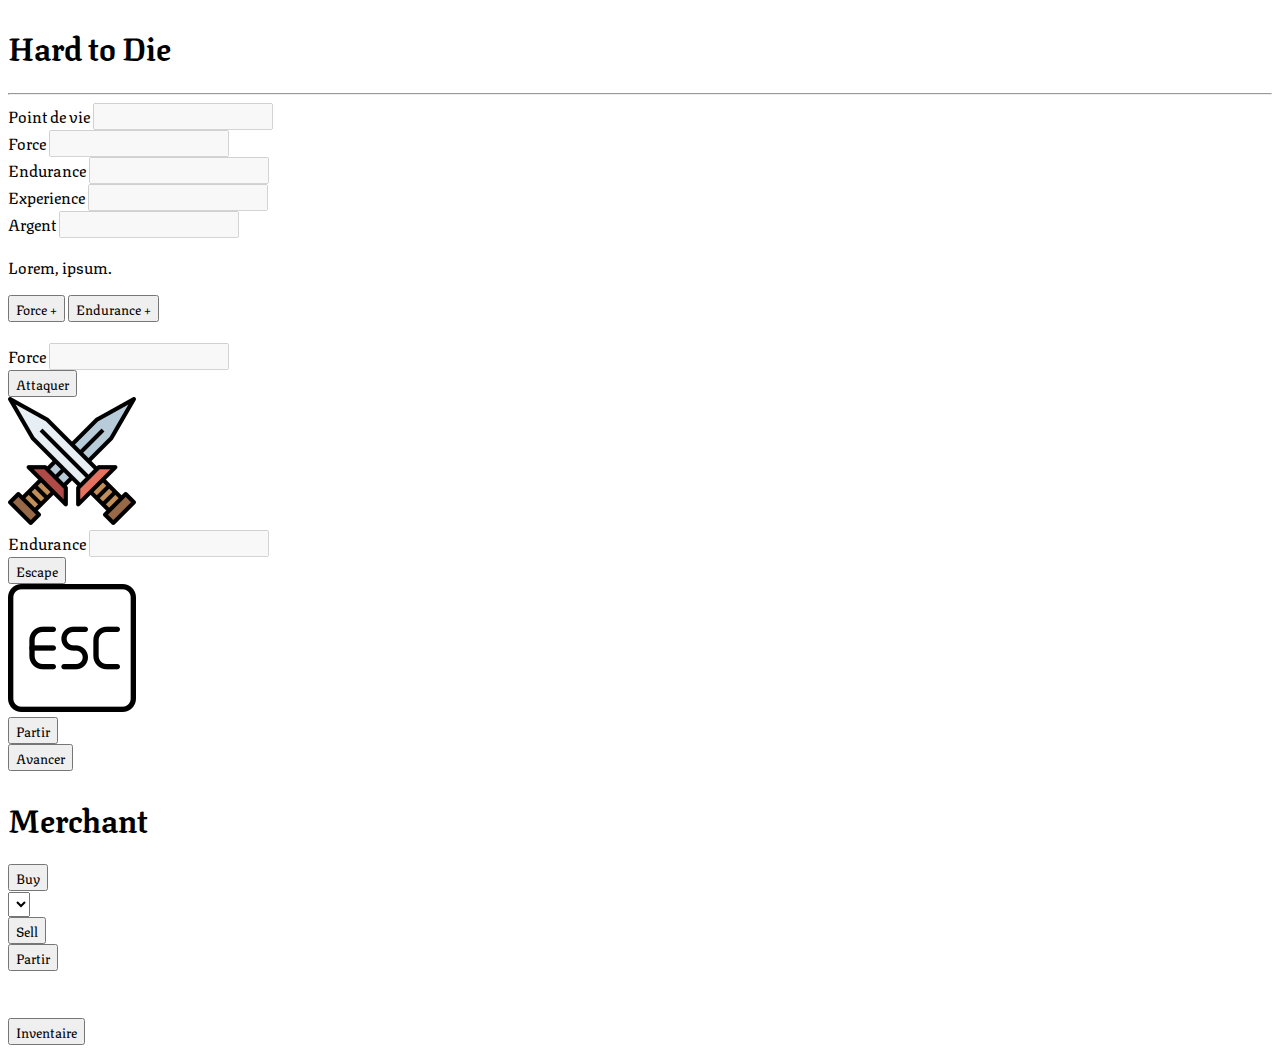
<file: index.html>
<!DOCTYPE html>
<html lang="fr">
<head>
    <meta charset="UTF-8">
    <meta http-equiv="X-UA-Compatible" content="IE=edge">
    <meta name="viewport" content="width=device-width, initial-scale=1.0">
    <link rel="stylesheet" href="styles.css">
    <link href="https://cdn.jsdelivr.net/npm/bootstrap@5.1.3/dist/css/bootstrap.min.css" rel="stylesheet" integrity="sha384-1BmE4kWBq78iYhFldvKuhfTAU6auU8tT94WrHftjDbrCEXSU1oBoqyl2QvZ6jIW3" crossorigin="anonymous">
    <link rel="preconnect" href="https://fonts.googleapis.com">
    <link rel="preconnect" href="https://fonts.gstatic.com" crossorigin>
    <link href="https://fonts.googleapis.com/css2?family=Texturina:ital,wght@0,100;0,200;0,300;0,400;0,500;0,600;0,700;0,800;0,900;1,100;1,200;1,300;1,400;1,500;1,600;1,700;1,800;1,900&display=swap" rel="stylesheet">
    <title>Hard to Die</title>
</head>
<body id="background">
    <header class="container-fluid text-center mt-3 mb-5">
        <h1 class="fw-bolder display-4 text-decoration-underline">
            Hard to Die
        </h1>
    </header> <div class="d-flex justify-content-center"><hr class="w-75"></div>

    <main class="container-fluid">
        <div class="row">
            <div class="col-6 mt-4">
                <div class="row text-center">
                    <div class="col">
                        <label for="vie" class="form-label text-decoration-underline fw-bold">Point de vie</label>
                        <input type="text" id="vie" class="form-control text-center fw-bold" disabled>
                    </div>
                    <div class="col">
                        <label for="force" class="form-label text-decoration-underline fw-bold">Force</label>
                        <input type="text" id="force" class="form-control text-center fw-bold" disabled>
                    </div>
                    <div class="col">
                        <label for="endurance" class="form-label text-decoration-underline fw-bold">Endurance</label>
                        <input type="text" id="endurance" class="form-control text-center fw-bold" disabled>
                    </div>
                    <div class="col">
                        <label for="experience" class="form-label text-decoration-underline fw-bold">Experience</label>
                        <input type="text" id="experience" class="form-control text-center fw-bold" disabled>
                    </div>
                    <div class="col">
                        <label for="argent" class="form-label text-decoration-underline fw-bold">Argent</label>
                        <input type="text" id="argent" class="form-control text-center fw-bold" disabled>
                    </div>
                </div>
            </div>
            <div class="col-6 d-flex justify-content-end">
                <div class="row">
                    <div class="row">
                        <div class="col-12">
                            <p class="text-center fw-bold text-decoration-underline">Lorem, ipsum.</p>
                        </div> 
                    </div>
                    <div class="row">
                        <div class="col-12 d-flex justify-content-center">
                            <button id="force+" class="btn btn-dark me-2">Force +</button>
                            <button id="endurance+" class="btn btn-dark">Endurance +</button>
                        </div>
                    </div>
                     <div class="text-center mt-3">
                    <div id="info" class="fw-bold"></div>
                    </div> 
                </div>
            </div>
        </div>
    </main>

    <section id="center" class="container-fluid d-flex justify-content-center align-items-center">

        <div id="monstre" class="card bg-transparent border-0 me-5 d-none">
            <div class="card-body">
                <div class="row justify-content-center mb-3">
                    <div class="col-10">
                        <div class="card-header text-center">
                            <h1 id="nomMons"></h1>
                        </div>
                    </div>
                </div>
                <div class="row justify-content-center">
                    <div class="col-5 me-3">
                        <div class="row mb-3">
                            <label for="forceM" class="form-label text-decoration-underline text-center fw-bold">Force</label>
                            <input type="text" id="forceM" class="form-control text-center fw-bold" disabled>
                        </div>
                        <div class="row">
                            <div class="col-8">
                                <button id="attaquer" class="btn btn-secondary text-white">Attaquer</button>
                            </div>
                            <div class="col-4 d-flex align-items-center">
                                <img class="img-fluid w-50" src="/img/combat.png" alt="combat">
                            </div>
                        </div>
                    </div>
                    <div class="col-5 me-3">
                        <div class="row mb-3">
                            <label for="enduranceM" class="form-label text-decoration-underline text-center fw-bold">Endurance</label>
                            <input type="text" id="enduranceM" class="form-control text-center fw-bold" disabled>
                        </div>
                        <div class="row">
                            <div class="col-8">
                                <button class="btn btn-secondary text-white">Escape</button>
                            </div>
                            <div class="col-4 d-flex align-items-center">
                                <img class="img-fluid w-50" src="/img/escape.png" alt="combat">
                            </div>
                        </div>
                    </div>
                </div>
                <div class="card-footer d-flex justify-content-center mt-3">
                    <div class="row">
                        <div class="col-8">
                            <button id="partir1" class="btn btn-danger">Partir</button>
                        </div>
                    </div>
                </div>
            </div>
        </div>
        <div class="row">
            <div class="row">
                <div class="col">
                    <button id="avancer" class="btn btn-dark p-4 btn-lg mb-1 d-block">Avancer</button>
                </div>
            </div> 
        </div>
        <div id="merch" class="card bg-transparent border-0 d-none">
            <div class="card-body">
                <div class="row justify-content-center mb-3">
                    <div class="col-10">
                        <div class="card-header text-center">
                            <h1>Merchant</h1>
                        </div>
                    </div>
                </div>
                
                <div class="row justify-content-center">
                    <div class="col-5 me-3">
                        <div id="selectM" class="row mb-3">
                            
                        </div>
                        <div class="row">
                            <button id="acheter" class="btn btn-secondary text-white">Buy</button>
                        </div>
                    </div>
                    <div class="col-5 me-3">
                        <div class="row mb-3">
                            <select id="selectH" class="form-select"></select>
                        </div>
                        <div class="row">
                            <button id="vendre" class="btn btn-secondary text-white">Sell</button>
                        </div>
                    </div>
                </div>
                <div class="card-footer d-flex justify-content-center">
                    <div class="row">
                        <div class="col-8">
                            <button id="partir" class="btn btn-danger">Partir</button>
                        </div>
                        <div class="text-center">
                            <div id="MercInf" class="fw-bold"></div>
                        </div>
                    </div>
                </div>
            </div>
        </div>
    </section>
    <section class="text-center">
        <div id="merOrMons" class="h1 fw-bold pb-3"></div>
    </section>

    <footer>
        <div class="row">
            <div class="d-flex ms-3 mb-3 col justify-content-start">
                <button class="btn btn-lg btn-outline-dark">Inventaire</button>
            </div>
    
            <!--<div class="d-flex justify-ccontent-end">
                <div class="col">
                    <label for="vie" class="form-label text-decoration-underline fw-bold">Point de vie</label>
                    <input type="text" id="vie" class="form-control text-center fw-bold" disabled>
                </div>
                <div class="col">
                    <label for="force" class="form-label text-decoration-underline fw-bold">Force</label>
                    <input type="text" id="force" class="form-control text-center fw-bold" disabled>
                </div>
                <div class="col">
                    <label for="endurance" class="form-label text-decoration-underline fw-bold">Endurance</label>
                    <input type="text" id="endurance" class="form-control text-center fw-bold" disabled>
                </div>
            </div>
        </div>-->
    </footer>

    <script type="module" src="game.js"></script>
    <script src="https://cdn.jsdelivr.net/npm/bootstrap@5.1.3/dist/js/bootstrap.bundle.min.js" integrity="sha384-ka7Sk0Gln4gmtz2MlQnikT1wXgYsOg+OMhuP+IlRH9sENBO0LRn5q+8nbTov4+1p" crossorigin="anonymous"></script>
</body>
</html>
</file>
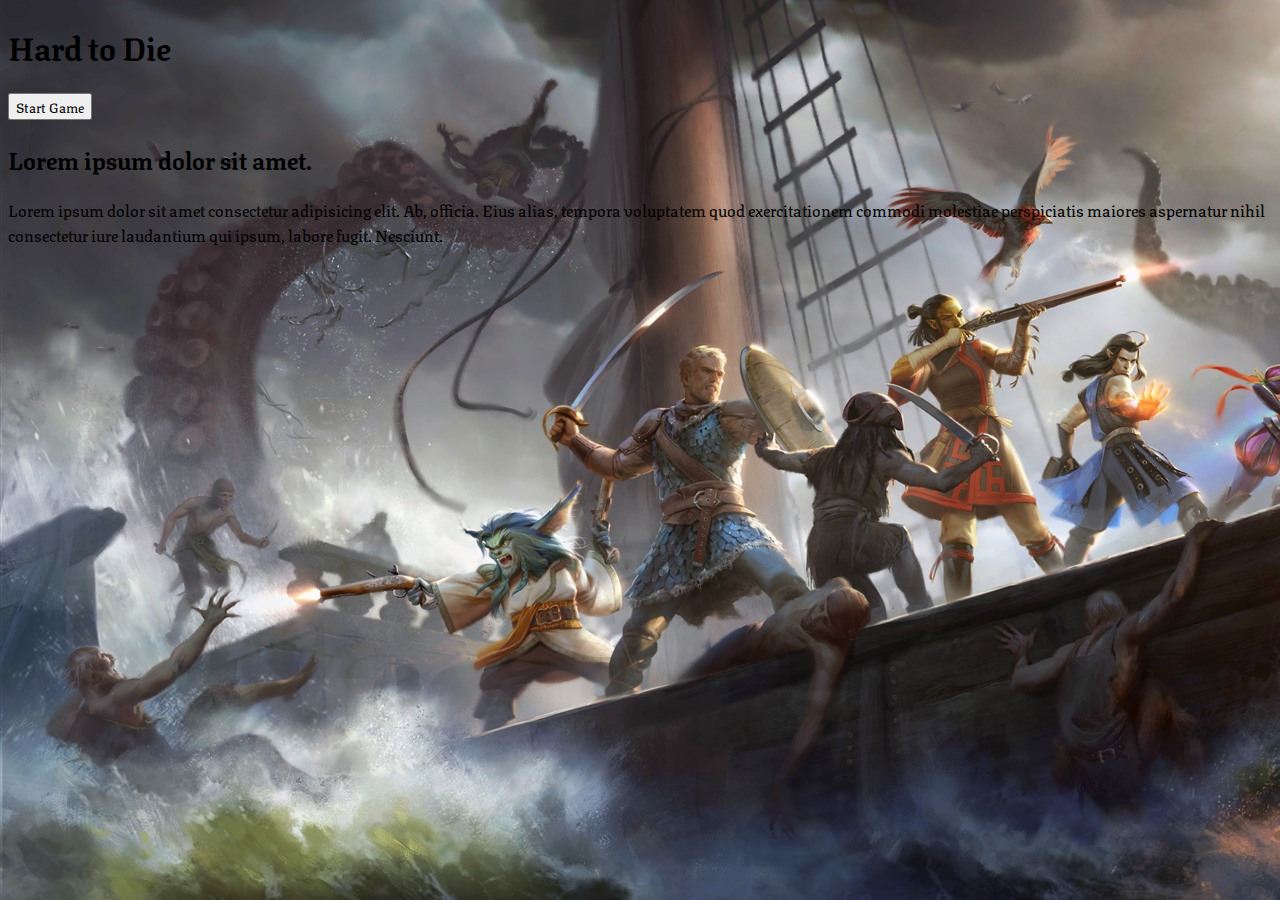
<file: Start.html>
<!DOCTYPE html>
<html lang="fr">
<head>
    <meta charset="UTF-8">
    <meta http-equiv="X-UA-Compatible" content="IE=edge">
    <meta name="viewport" content="width=device-width, initial-scale=1.0">
    <link rel="stylesheet" href="styles2.css">
    <link href="https://cdn.jsdelivr.net/npm/bootstrap@5.1.3/dist/css/bootstrap.min.css" rel="stylesheet" integrity="sha384-1BmE4kWBq78iYhFldvKuhfTAU6auU8tT94WrHftjDbrCEXSU1oBoqyl2QvZ6jIW3" crossorigin="anonymous">
    <link rel="preconnect" href="https://fonts.googleapis.com">
    <link rel="preconnect" href="https://fonts.gstatic.com" crossorigin>
    <link href="https://fonts.googleapis.com/css2?family=Texturina:ital,wght@0,100;0,200;0,300;0,400;0,500;0,600;0,700;0,800;0,900;1,100;1,200;1,300;1,400;1,500;1,600;1,700;1,800;1,900&display=swap" rel="stylesheet">
    <title>Hard to Die</title>
</head>
<body id="background1">
    <section class="bg-dark bg-opacity-75 vh-100 ">
        <header class="container-fluid text-center">
            <h1 class="fw-bolder text-white display-1 text-decoration-underline">
                Hard to Die
            </h1>
        </header>

        <main id="main" class="container-fluid d-flex align-items-center vh-75">

            <div class="row mt-5">
                <div class="row mb-5 justify-content-center">
                    <div class="col-6 d-flex justify-content-center">
                        <a class="text-decoration-none" href="index.html"><button type="button" id="start" class="btn btn-lg btn-danger p-4">Start Game</button></a>
                        </div>
                    </div>
                

                <div class="row justify-content-center">
                    <div class="card col-6 bg-transparent border-0">
                        <div class="card-body text-center text-white">
                            <div class="card-header">
                                <h2>Lorem ipsum dolor sit amet.</h2>	
                            </div>
                            <div class="card-text">
                                <p>Lorem ipsum dolor sit amet consectetur adipisicing elit. Ab, officia. Eius alias, tempora voluptatem quod exercitationem commodi molestiae perspiciatis maiores aspernatur nihil consectetur iure laudantium qui ipsum, labore fugit. Nesciunt.</p>
                            </div>
                        </div>
                    </div>
                </div>
            </div>
        </main>
    </section>

    <script type="module" src="game.js"></script>
    <script src="https://cdn.jsdelivr.net/npm/bootstrap@5.1.3/dist/js/bootstrap.bundle.min.js" integrity="sha384-ka7Sk0Gln4gmtz2MlQnikT1wXgYsOg+OMhuP+IlRH9sENBO0LRn5q+8nbTov4+1p" crossorigin="anonymous"></script>
</body>
</html>
</file>
<file: styles.css>
#center {
    height: 75vh;
}

* {
    /* box-sizing: border-box; */
    font-family: 'Texturina', serif;
}

/* hr {
    border: 2px solid black !important;
}
    border: thin solid black !important;
    color: black !important;
} */

#background {
    /* background-image: url(img/image-paysage-fantasy-3-2.jpg); */
    background-repeat: no-repeat;
    background-size: cover;
}


#center {
    height: 75vh;
}

.menu-bg {
    border: 3px solid black;
    background-image: url(img/livre.png);
    background-size: cover;
    padding: 8px;

}

.menu-espace {
    justify-content: space-between;
}

#menuEnnemi {
    visibility: hidden;
}

#menuUpgrade {
    display:flex;
    justify-content: end;
}
</file>
<file: styles2.css>
/* Start.html */

* {
    font-family: 'Texturina', serif;
}

#background1 {
    background-image: url(img/pillars\ of\ eternity.jpg);
}

#main {
    height: 88vh;
}
</file>
